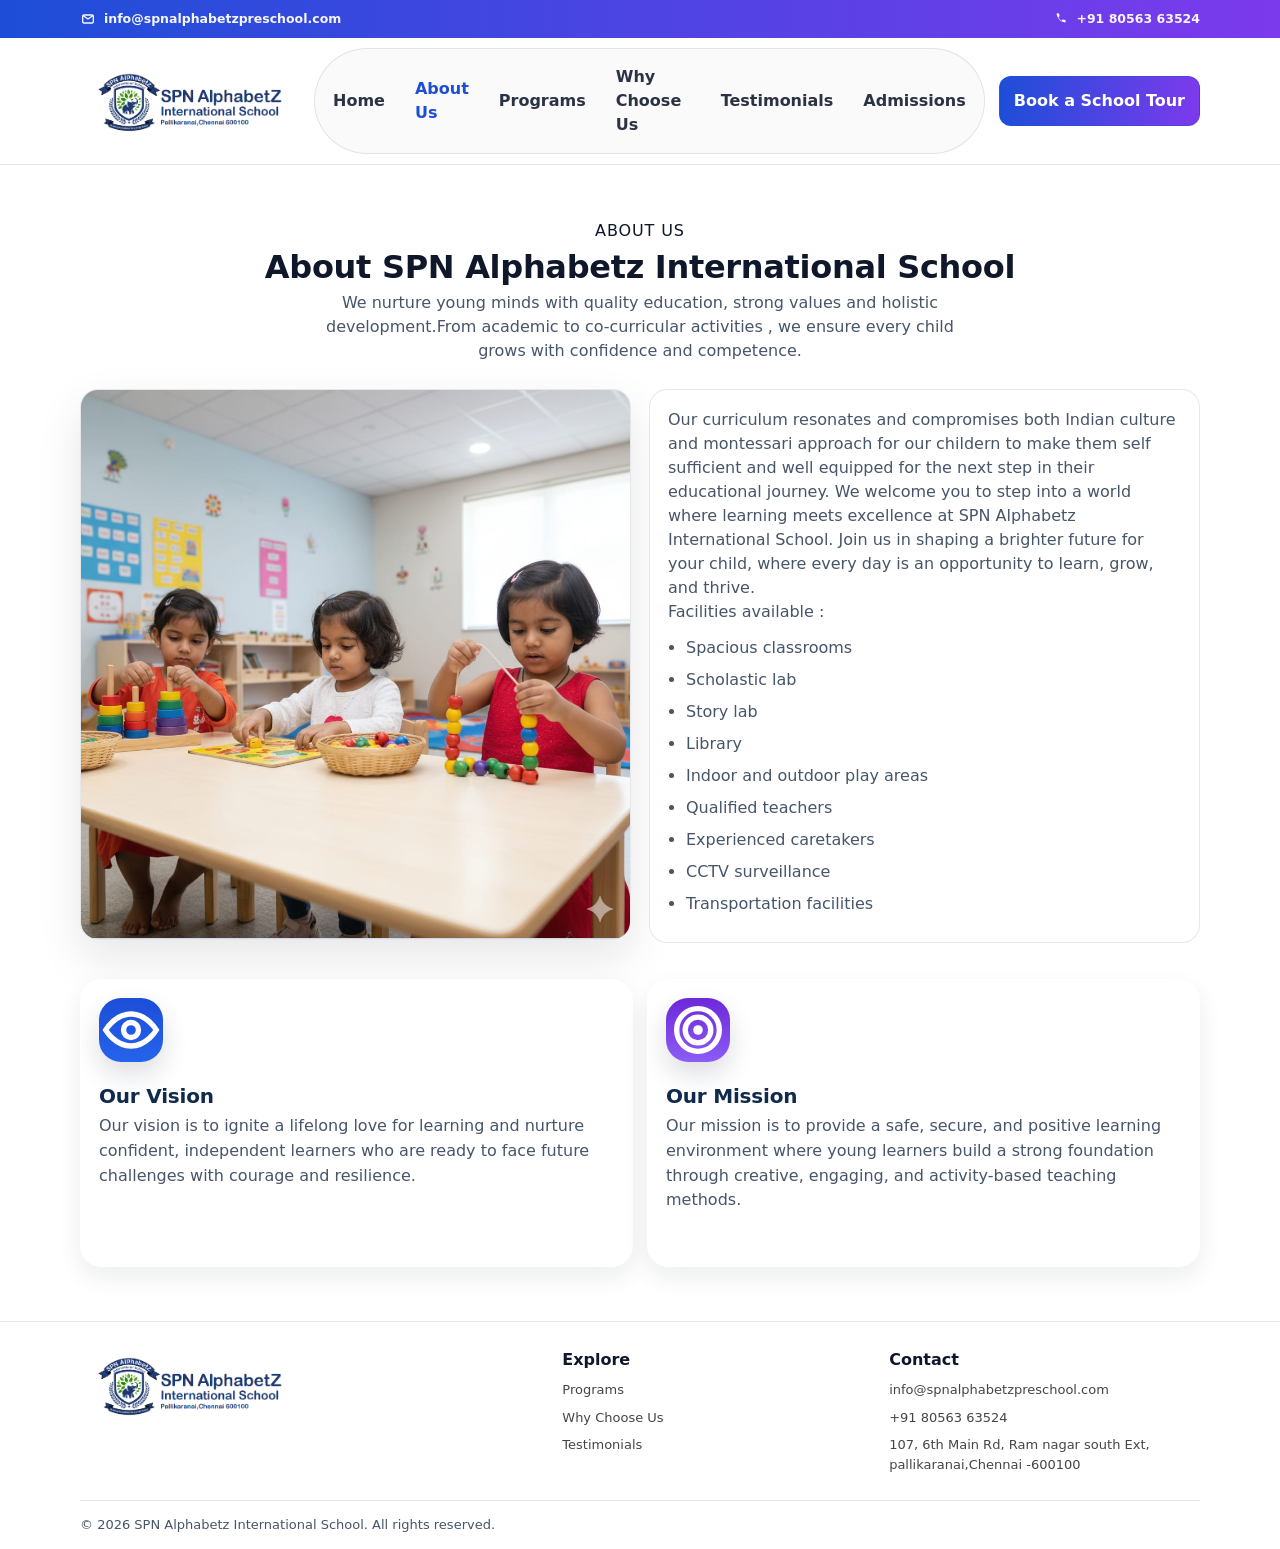
<file: about.html>
<!doctype html>
<html lang="en">
<head>
  <meta charset="utf-8" />
  <meta name="viewport" content="width=device-width, initial-scale=1" />
  <title>About Us | SPN Alphabetz International School, Chennai</title>
  <meta name="description" content="Learn about SPN Alphabetz International School’s vision, mission, facilities, and child-focused learning approach in Pallikaranai, Chennai." />
  <meta name="robots" content="index, follow" />
  <link rel="canonical" href="https://www.spnalphabetz.com/about.html" />

  <meta property="og:type" content="website" />
  <meta property="og:title" content="About Us | SPN Alphabetz International School, Chennai" />
  <meta property="og:description" content="Discover our vision, mission, and facilities designed for holistic child development." />
  <meta property="og:url" content="https://www.spnalphabetz.com/about.html" />
  <meta property="og:image" content="https://www.spnalphabetz.com/assets/img/logo.png" />
  <meta property="og:site_name" content="SPN Alphabetz International School" />

  <meta name="twitter:card" content="summary_large_image" />
  <meta name="twitter:title" content="About Us | SPN Alphabetz International School, Chennai" />
  <meta name="twitter:description" content="Vision, mission, and facilities of SPN Alphabetz International School in Pallikaranai, Chennai." />
  <meta name="twitter:image" content="https://www.spnalphabetz.com/assets/img/logo.png" />

  <script type="application/ld+json">
    {
      "@context": "https://schema.org",
      "@type": "WebPage",
      "name": "About Us - SPN Alphabetz International School",
      "url": "https://www.spnalphabetz.com/about.html",
      "description": "About SPN Alphabetz International School in Chennai."
    }
  </script>
  <link rel="stylesheet" href="assets/css/styles.css" />
</head>
<body>
  <div class="topbar">
    <div class="container">
      <div class="row">
        <div style="display:flex; gap:14px; flex-wrap:wrap">
          <span class="item">
            <img src="assets/img/icons/mail.svg" alt="" aria-hidden="true" />
            <a href="mailto:info@spnalphabetzpreschool.com">info@spnalphabetzpreschool.com</a>
          </span>
        </div>
         <span class="item">
            <img src="assets/img/icons/phone.svg" alt="" aria-hidden="true" />
            <a href="tel:+918056363524">+91 80563 63524</a>
          </span>
      </div>
    </div>
  </div>
  <a class="skip-link" href="#main">Skip to content</a>

  <header class="site-header">
    <div class="container">
      <div class="bar">
        <a class="brand" href="index.html" aria-label="SPN Alphabetz home">
          <img class="logo-img" src="assets/img/logo.png" alt="SPN Alphabetz" />
          <!-- <span>
            <div class="name">SPN Alphabetz</div>
            <div class="tag">International School</div>
          </span> -->
        </a>

        <nav class="nav" aria-label="Primary">
          <div class="nav-links" role="list">
            <a data-nav href="index.html">Home</a>
            <a data-nav href="about.html">About Us</a>
            <a data-nav href="programs.html">Programs</a>
            <a data-nav href="why-choose-us.html">Why Choose Us</a>
            <a data-nav href="testimonials.html">Testimonials</a>
            <a data-nav href="admissions.html">Admissions</a>
          </div>
        </nav>

        <div class="header-actions">
          <a class="btn gradient" href="admissions.html">Book a School Tour</a>
          <button class="icon-btn mobile-toggle" type="button" data-mobile-toggle aria-expanded="false" aria-controls="mobilePanel" aria-label="Open menu">
            <svg width="22" height="22" viewBox="0 0 24 24" fill="none" xmlns="http://www.w3.org/2000/svg" aria-hidden="true">
              <path d="M4 7h16M4 12h16M4 17h16" stroke="currentColor" stroke-width="2" stroke-linecap="round"/>
            </svg>
          </button>
        </div>
      </div>

      <div id="mobilePanel" class="mobile-panel" data-mobile-panel hidden>
        <div class="inner">
          <a data-nav href="index.html">Home</a>
          <a data-nav href="about.html">About Us</a>
          <a data-nav href="programs.html">Programs</a>
          <a data-nav href="why-choose-us.html">Why Choose Us</a>
          <a data-nav href="testimonials.html">Testimonials</a>
          <a data-nav href="admissions.html">Admissions</a>
        </div>
      </div>
    </div>
  </header>

  <main id="main">
    <section class="section">
      <div class="container">
        <div class="section-head page-intro">
          <div>
            <div class="eyebrow" style="letter-spacing:.9px">ABOUT US</div>
            <h1 class="section-title">About SPN Alphabetz International School</h1>
            <p class="section-desc">
              We nurture young minds with quality education, strong values and holistic development.From academic to co-curricular activities , we ensure every child grows with confidence and competence.
            </p>
          </div>
          <!-- <a class="btn" href="admissions.html">Admissions</a> -->
        </div>


        <div class="split">
          <article class="card" style="box-shadow: var(--shadow)">
            <div class="media-thumb" style="aspect-ratio: 16/16">
              <img src="assets/img/placeholders/about-classroom.png" alt="Classroom photo placeholder" />
            </div>
          </article>

          <article class="card" style="background: rgba(255,255,255,.88)">
            <div class="pad">
              <p class="section-desc">
                Our curriculum resonates and compromises both Indian culture and montessari approach for our childern to make them self sufficient and 
                well equipped for the next step in their educational journey.
                We welcome you to step into a world where learning meets excellence at SPN Alphabetz International School. Join us in shaping a brighter future for your child, where every day is an opportunity to learn, grow, and thrive.
              </p>
              <p class="section-desc">Facilities available :</p>
              <ul class="list" style="margin-top:12px">
                <li>Spacious classrooms</li>
                 <li>Scholastic lab</li>
                 <li>Story lab</li>
                <li>Library</li>
                <li>Indoor and outdoor play areas</li>
                <li>Qualified teachers</li>
                <li>Experienced caretakers</li>
                <li>CCTV surveillance</li>
                <li>Transportation facilities</li>
               
              </ul>
            </div>
          </article>
        </div>

        <div class="section" style="padding: 36px 0 0">
          <div class="grid cols-2">
            <article class="card program-card card-purple" style="background: rgba(255,255,255,.88); box-shadow: var(--shadow-sm)">
              <div class="pad">
                <div class="tile">
                  <div class="icon-square blue" aria-hidden="true"><img src="assets/img/icons/eye.svg" alt="" /></div>
                  <div>
                    <h3>Our Vision</h3>
                    <p>Our vision is to ignite a lifelong love for learning and nurture confident, independent learners who are ready to face future challenges with courage and resilience.</p>
                  </div>
                </div>
                <hr class="sep" style="margin: 16px 0; border-top: 3px solid transparent; background: linear-gradient(90deg, var(--brand-deep), var(--brand-2)); height: 3px" />
              </div>
            </article>

            <article class="card program-card card-purple" style="background: rgba(255,255,255,.88); box-shadow: var(--shadow-sm)">
              <div class="pad">
                <div class="tile">
                  <div class="icon-square purple" aria-hidden="true"><img src="assets/img/icons/target.svg" alt="" /></div>
                  <div>
                    <h3>Our Mission</h3>
                    <!-- <ul class="list" style="margin-top:10px">
                      <li>Provide a world-class education that prepares students for future challenges</li>
                      <li>Cultivate a culture of lifelong learning, curiosity, and innovation</li>
                      <li>Shape confident leaders who are compassionate, responsible, and socially aware</li>
                    </ul> -->
                    <p>Our mission is to provide a safe, secure, and positive learning environment where young learners build a strong foundation through creative, engaging, and activity-based teaching methods.</p>
                  </div>
                </div>
                <hr class="sep" style="margin: 16px 0; border-top: 3px solid transparent; background: linear-gradient(90deg, var(--brand-deep), var(--brand-2)); height: 3px" />
              </div>
            </article>
          </div>
        </div>
      </div>
    </section>
  </main>

  <footer class="site-footer">
    <div class="container">
      <div class="footer-grid">
        <div>
            <div class="brand" style="min-width:auto">
            <img class="logo-img" src="assets/img/logo.png" alt="SPN Alphabetz" />
           
          </div>
          
        </div>
        <div>
          <h4>Explore</h4>
          <div class="small" style="display:grid; gap:8px">
            <a href="programs.html">Programs</a>
            <a href="why-choose-us.html">Why Choose Us</a>
            <a href="testimonials.html">Testimonials</a>
          </div>
        </div>
      <div>
          <h4>Contact</h4>
          <div class="small" style="display:grid; gap:8px">
            <a href="mailto:info@spnalphabetzpreschool.com">info@spnalphabetzpreschool.com</a>
            <a href="tel:+918056363524">+91 80563 63524</a>
            <a href="https://maps.app.goo.gl/bwhmD78rdMMxhFnt5" target="_blank">107, 6th Main Rd, Ram nagar south Ext, pallikaranai,Chennai -600100</a>
          </div>
        </div>
      </div>
  <div class="copyright">© <span data-year></span> SPN Alphabetz International School. All rights reserved.</div>
    </div>
  </footer>

  <button class="scroll-top" type="button" data-scroll-top aria-label="Scroll to top">
    <svg width="22" height="22" viewBox="0 0 24 24" fill="none" xmlns="http://www.w3.org/2000/svg" aria-hidden="true">
      <path d="M12 5l-7 7m7-7l7 7" stroke="currentColor" stroke-width="2" stroke-linecap="round" stroke-linejoin="round"/>
      <path d="M12 5v14" stroke="currentColor" stroke-width="2" stroke-linecap="round"/>
    </svg>
  </button>

  <div class="toast" data-toast role="status" aria-live="polite" aria-atomic="true">
    <div class="t" data-toast-title>Done</div>
    <div class="d" data-toast-desc></div>
  </div>

  <script src="assets/js/main.js" defer></script>
</body>
</html>
</file>
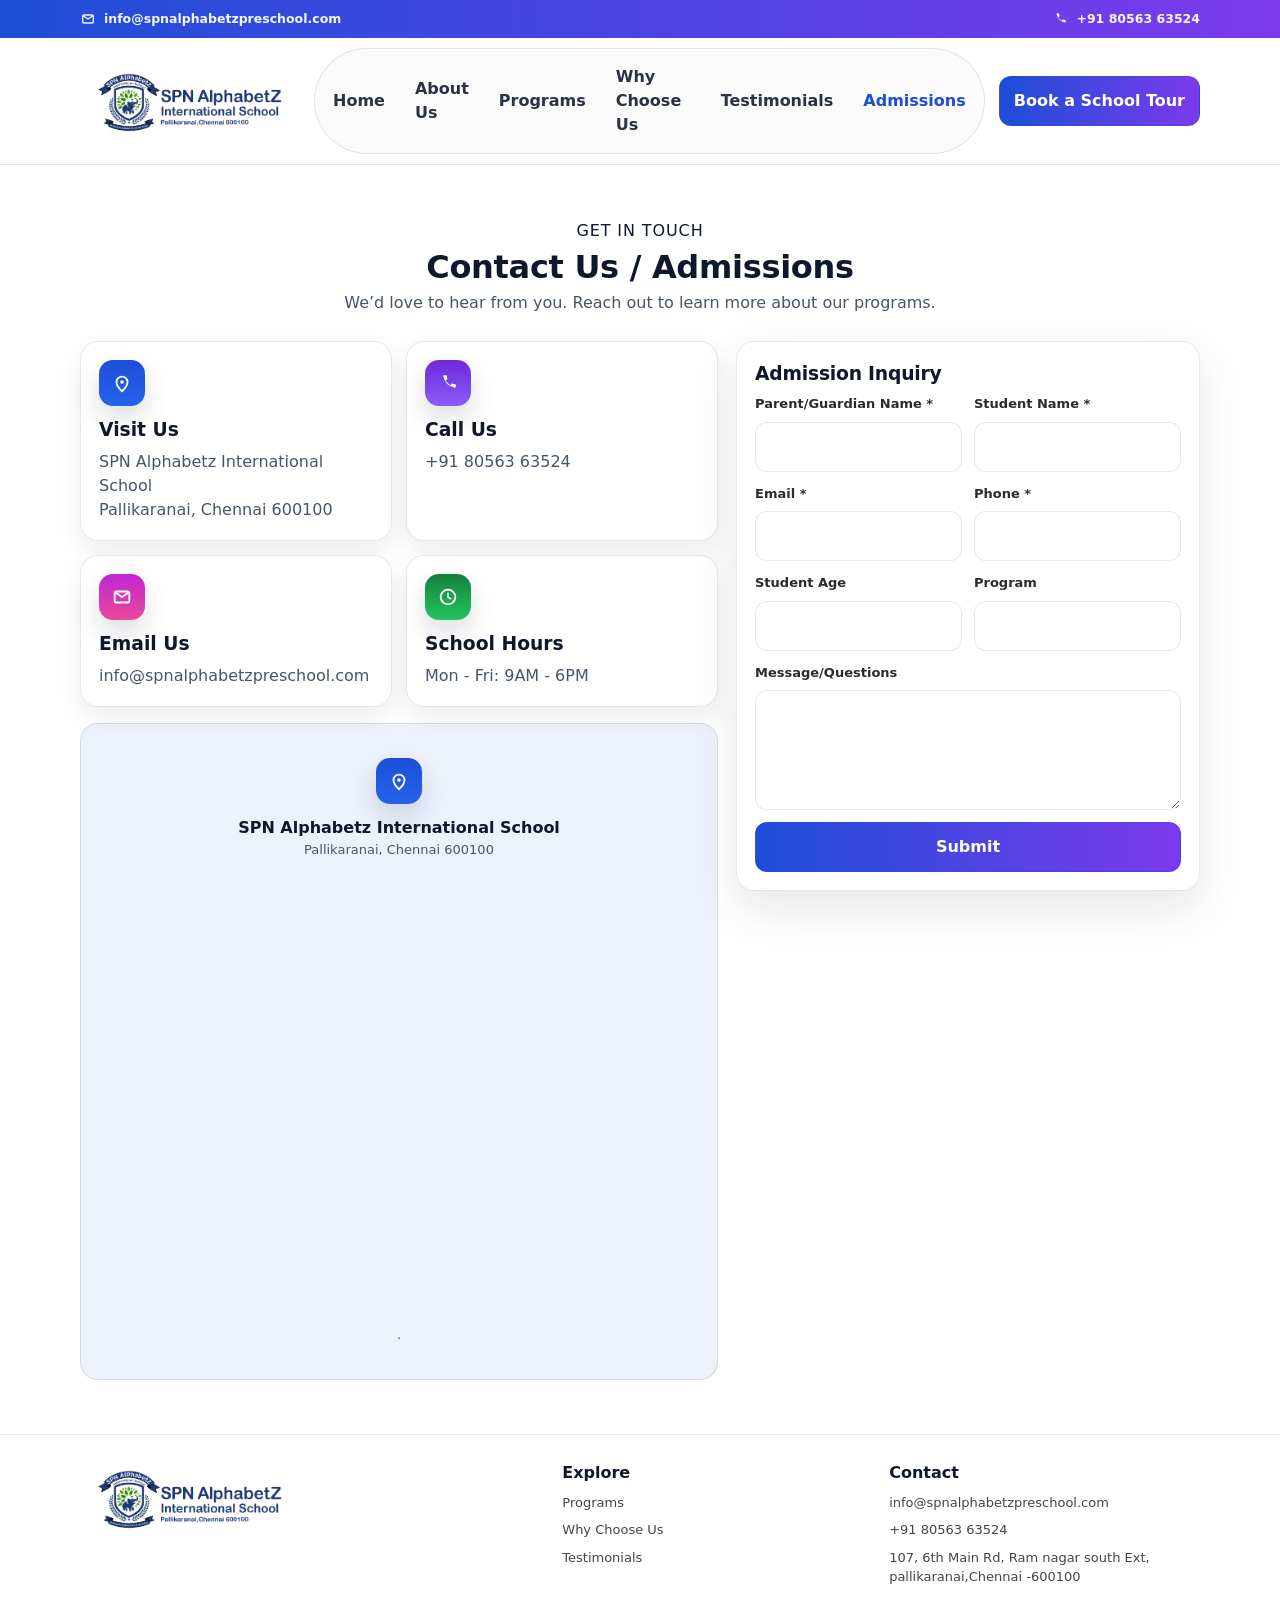
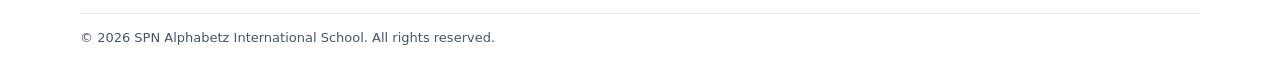
<file: admissions.html>
<!doctype html>
<html lang="en">
<head>
  <meta charset="utf-8" />
  <meta name="viewport" content="width=device-width, initial-scale=1" />
  <title>Admissions & Contact | SPN Alphabetz International School</title>
  <meta name="description" content="Contact SPN Alphabetz International School for admissions, school tour booking, and enrollment inquiries in Pallikaranai, Chennai." />
  <meta name="robots" content="index, follow" />
  <link rel="canonical" href="https://www.spnalphabetz.com/admissions.html" />

  <meta property="og:type" content="website" />
  <meta property="og:title" content="Admissions & Contact | SPN Alphabetz International School" />
  <meta property="og:description" content="Get in touch for admissions, school tour booking, and parent inquiries." />
  <meta property="og:url" content="https://www.spnalphabetz.com/admissions.html" />
  <meta property="og:image" content="https://www.spnalphabetz.com/assets/img/logo.png" />
  <meta property="og:site_name" content="SPN Alphabetz International School" />

  <meta name="twitter:card" content="summary_large_image" />
  <meta name="twitter:title" content="Admissions & Contact | SPN Alphabetz International School" />
  <meta name="twitter:description" content="Enquire now for admissions at SPN Alphabetz International School, Chennai." />
  <meta name="twitter:image" content="https://www.spnalphabetz.com/assets/img/logo.png" />

  <script type="application/ld+json">
    {
      "@context": "https://schema.org",
      "@type": "ContactPage",
      "name": "Admissions and Contact - SPN Alphabetz International School",
      "url": "https://www.spnalphabetz.com/admissions.html",
      "description": "Admissions and contact page for SPN Alphabetz International School."
    }
  </script>
  <link rel="stylesheet" href="assets/css/styles.css" />
</head>
<body>
   <div class="topbar">
    <div class="container">
      <div class="row">
        <div style="display:flex; gap:14px; flex-wrap:wrap">
         
          <span class="item">
            <img src="assets/img/icons/mail.svg" alt="" aria-hidden="true" />
            <a href="mailto:info@spnalphabetzpreschool.com">info@spnalphabetzpreschool.com</a>
          </span>
        </div>
        <span class="item">
            <img src="assets/img/icons/phone.svg" alt="" aria-hidden="true" />
            <a href="tel:+918056363524">+91 80563 63524</a>
          </span>
      </div>
    </div>
  </div>
  <a class="skip-link" href="#main">Skip to content</a>

  <header class="site-header">
    <div class="container">
      <div class="bar">
        <a class="brand" href="index.html" aria-label="SPN Alphabetz home">
          <img class="logo-img" src="assets/img/logo.png" alt="SPN Alphabetz" />
          <!-- <span>
            <div class="name">SPN Alphabetz</div>
            <div class="tag">International School</div>
          </span> -->
        </a>

        <nav class="nav" aria-label="Primary">
          <div class="nav-links" role="list">
            <a data-nav href="index.html">Home</a>
            <a data-nav href="about.html">About Us</a>
            <a data-nav href="programs.html">Programs</a>
            <a data-nav href="why-choose-us.html">Why Choose Us</a>
            <a data-nav href="testimonials.html">Testimonials</a>
            <a data-nav href="admissions.html">Admissions</a>
          </div>
        </nav>

        <div class="header-actions">
          <a class="btn gradient" href="admissions.html">Book a School Tour</a>
          <button class="icon-btn mobile-toggle" type="button" data-mobile-toggle aria-expanded="false" aria-controls="mobilePanel" aria-label="Open menu">
            <svg width="22" height="22" viewBox="0 0 24 24" fill="none" xmlns="http://www.w3.org/2000/svg" aria-hidden="true">
              <path d="M4 7h16M4 12h16M4 17h16" stroke="currentColor" stroke-width="2" stroke-linecap="round"/>
            </svg>
          </button>
        </div>
      </div>

      <div id="mobilePanel" class="mobile-panel" data-mobile-panel hidden>
        <div class="inner">
          <a data-nav href="index.html">Home</a>
          <a data-nav href="about.html">About Us</a>
          <a data-nav href="programs.html">Programs</a>
          <a data-nav href="why-choose-us.html">Why Choose Us</a>
          <a data-nav href="testimonials.html">Testimonials</a>
          <a data-nav href="admissions.html">Admissions</a>
        </div>
      </div>
    </div>
  </header>

  <main id="main">
    <section class="section">
      <div class="container">
        <div class="section-head page-intro">
          <div >
            <div class="eyebrow" style="letter-spacing:.9px; text-align:center">GET IN TOUCH</div>
            <h1 class="section-title" style="text-align:center">Contact Us / Admissions</h1>
            <p class="section-desc" style="text-align:center">We’d love to hear from you. Reach out to learn more about our programs.</p>
          </div>
         
        </div>

        <div class="contact-grid">
          <div>
            <div class="contact-tiles" aria-label="Contact options">
              <div class="contact-tile">
                <div class="icon-square blue" aria-hidden="true"><img src="assets/img/icons/pin.svg" alt="" /></div>
                <h3>Visit Us</h3>
                <p>SPN Alphabetz International School<br/>Pallikaranai, Chennai 600100</p>
              </div>
              <div class="contact-tile">
                <div class="icon-square purple" aria-hidden="true"><img src="assets/img/icons/phone.svg" alt="" /></div>
                <h3>Call Us</h3>
                <p>+91 80563 63524</p>
              </div>
              <div class="contact-tile">
                <div class="icon-square pink" aria-hidden="true"><img src="assets/img/icons/mail.svg" alt="" /></div>
                <h3>Email Us</h3>
                <p>info@spnalphabetzpreschool.com</p>
              </div>
              <div class="contact-tile">
                <div class="icon-square green" aria-hidden="true"><img src="assets/img/icons/clock.svg" alt="" /></div>
                <h3>School Hours</h3>
                <p>Mon - Fri: 9AM - 6PM</p>
              </div>
            </div>

            <div class="card" style="margin-top: 16px; background: rgba(29,78,216,.08)">
              <div class="pad" style="text-align:center; padding: 34px 18px">
                <div class="icon-square blue" style="margin-inline:auto" aria-hidden="true"><img src="assets/img/icons/pin.svg" alt="" /></div>
                <div style="margin-top:12px; font-weight:900">SPN Alphabetz International School</div>
                <div class="small">Pallikaranai, Chennai 600100</div>
                <!-- <div class="media-thumb" style="margin-top:10px; border-radius:12px; overflow:hidden; border:1px solid rgba(15,23,42,.1)">
                  <img src="assets/img/placeholders/map-location.svg" alt="Map location placeholder" />
                
                </div> -->
                <p class="small" style="margin-top:10px"><iframe src="https://www.google.com/maps/embed?pb=!1m17!1m12!1m3!1d740.4466469380794!2d80.20617656947663!3d12.953010306189851!2m3!1f0!2f0!3f0!3m2!1i1024!2i768!4f13.1!3m2!1m1!2zMTLCsDU3JzExLjMiTiA4MMKwMTInMjQuNCJF!5e1!3m2!1sen!2sin!4v1771958470033!5m2!1sen!2sin" width="600" height="450" style="border:0;" allowfullscreen="" loading="lazy" referrerpolicy="no-referrer-when-downgrade"></iframe>.</p>
              </div>
            </div>
          </div>

          <div class="card" style="background: rgba(255,255,255,.90); box-shadow: var(--shadow)">
            <div class="pad">
              <h3 style="margin-top:0">Admission Inquiry</h3>
              <!-- <p class="small" style="margin-top:6px">Front-end only. Connect to your backend API when ready.</p> -->

   <form id="admissionForm" class="form" data-admissions-form>

<div class="form-grid">

<div class="field">
<label class="label" for="parent">Parent/Guardian Name *</label>
<input class="input" id="parent" name="name" required />
</div>

<div class="field">
<label class="label" for="student">Student Name *</label>
<input class="input" id="student" name="student" required />
</div>

<div class="field">
<label class="label" for="email">Email *</label>
<input class="input" id="email" name="email" type="email" required />
</div>

<div class="field">
<label class="label" for="phone">Phone *</label>
<input class="input" id="phone" name="phone" required />
</div>

<div class="field">
<label class="label" for="grade">Student Age</label>
<input class="input" id="grade" name="grade" />
</div>

<div class="field">
<label class="label" for="program">Program</label>
<input class="input" id="program" name="program" />
</div>

<div class="field span-2">
<label class="label" for="note">Message/Questions</label>
<textarea class="textarea" id="note" name="note"></textarea>
</div>

</div>

<button class="btn gradient full" type="submit">
Submit
</button>

</form>

<iframe name="hidden_iframe" style="display:none;"></iframe>
            </div>
          </div>
        </div>

      </div>
    </section>
  </main>

  <footer class="site-footer">
    <div class="container">
      <div class="footer-grid">
        <div>
          <div class="brand" style="min-width:auto">
            <img class="logo-img" src="assets/img/logo.png" alt="SPN Alphabetz" />
            <!-- <span>
              <div class="name">SPN Alphabetz</div>
              <div class="tag">Where young minds meet the AI future.</div>
            </span> -->
          </div>
         
        </div>
        <div>
          <h4>Explore</h4>
          <div class="small" style="display:grid; gap:8px">
            <a href="programs.html">Programs</a>
            <a href="why-choose-us.html">Why Choose Us</a>
            <a href="testimonials.html">Testimonials</a>
          </div>
        </div>
        <div>
          <h4>Contact</h4>
          <div class="small" style="display:grid; gap:8px">
            <a href="mailto:info@spnalphabetzpreschool.com">info@spnalphabetzpreschool.com</a>
            <a href="tel:+918056363524">+91 80563 63524</a>
            <a href="https://maps.app.goo.gl/bwhmD78rdMMxhFnt5" target="_blank">107, 6th Main Rd, Ram nagar south Ext, pallikaranai,Chennai -600100</a>
          </div>
        </div>
      </div>
  <div class="copyright">© <span data-year></span> SPN Alphabetz International School. All rights reserved.</div>
    </div>
  </footer>

  <button class="scroll-top" type="button" data-scroll-top aria-label="Scroll to top">
    <svg width="22" height="22" viewBox="0 0 24 24" fill="none" xmlns="http://www.w3.org/2000/svg" aria-hidden="true">
      <path d="M12 5l-7 7m7-7l7 7" stroke="currentColor" stroke-width="2" stroke-linecap="round" stroke-linejoin="round"/>
      <path d="M12 5v14" stroke="currentColor" stroke-width="2" stroke-linecap="round"/>
    </svg>
  </button>

  <div class="toast" data-toast role="status" aria-live="polite" aria-atomic="true">
    <div class="t" data-toast-title>Done</div>
    <div class="d" data-toast-desc></div>
  </div>

  <script src="assets/js/main.js" defer></script>
  <script>
document.getElementById("admissionForm").addEventListener("submit", function(e) {

e.preventDefault();

const formData = new FormData();

formData.append("entry.757683861", document.getElementById("parent").value);
formData.append("entry.665997656", document.getElementById("student").value);
formData.append("entry.533755646", document.getElementById("email").value);
formData.append("entry.1771265543", document.getElementById("phone").value);
formData.append("entry.1127887880", document.getElementById("grade").value);
formData.append("entry.1682631707", document.getElementById("program").value);
formData.append("entry.1707808297", document.getElementById("note").value);

fetch("https://docs.google.com/forms/d/e/1FAIpQLSfkAOu1i9CVplDtvCCoIF1uR47Yv8IDHgJOMNfjN4-n7kwBTg/formResponse", {
method: "POST",
mode: "no-cors",
body: formData
});

alert("Thank you! Your enquiry has been submitted.");

document.getElementById("admissionForm").reset();

});
</script>
</body>
</html>
</file>
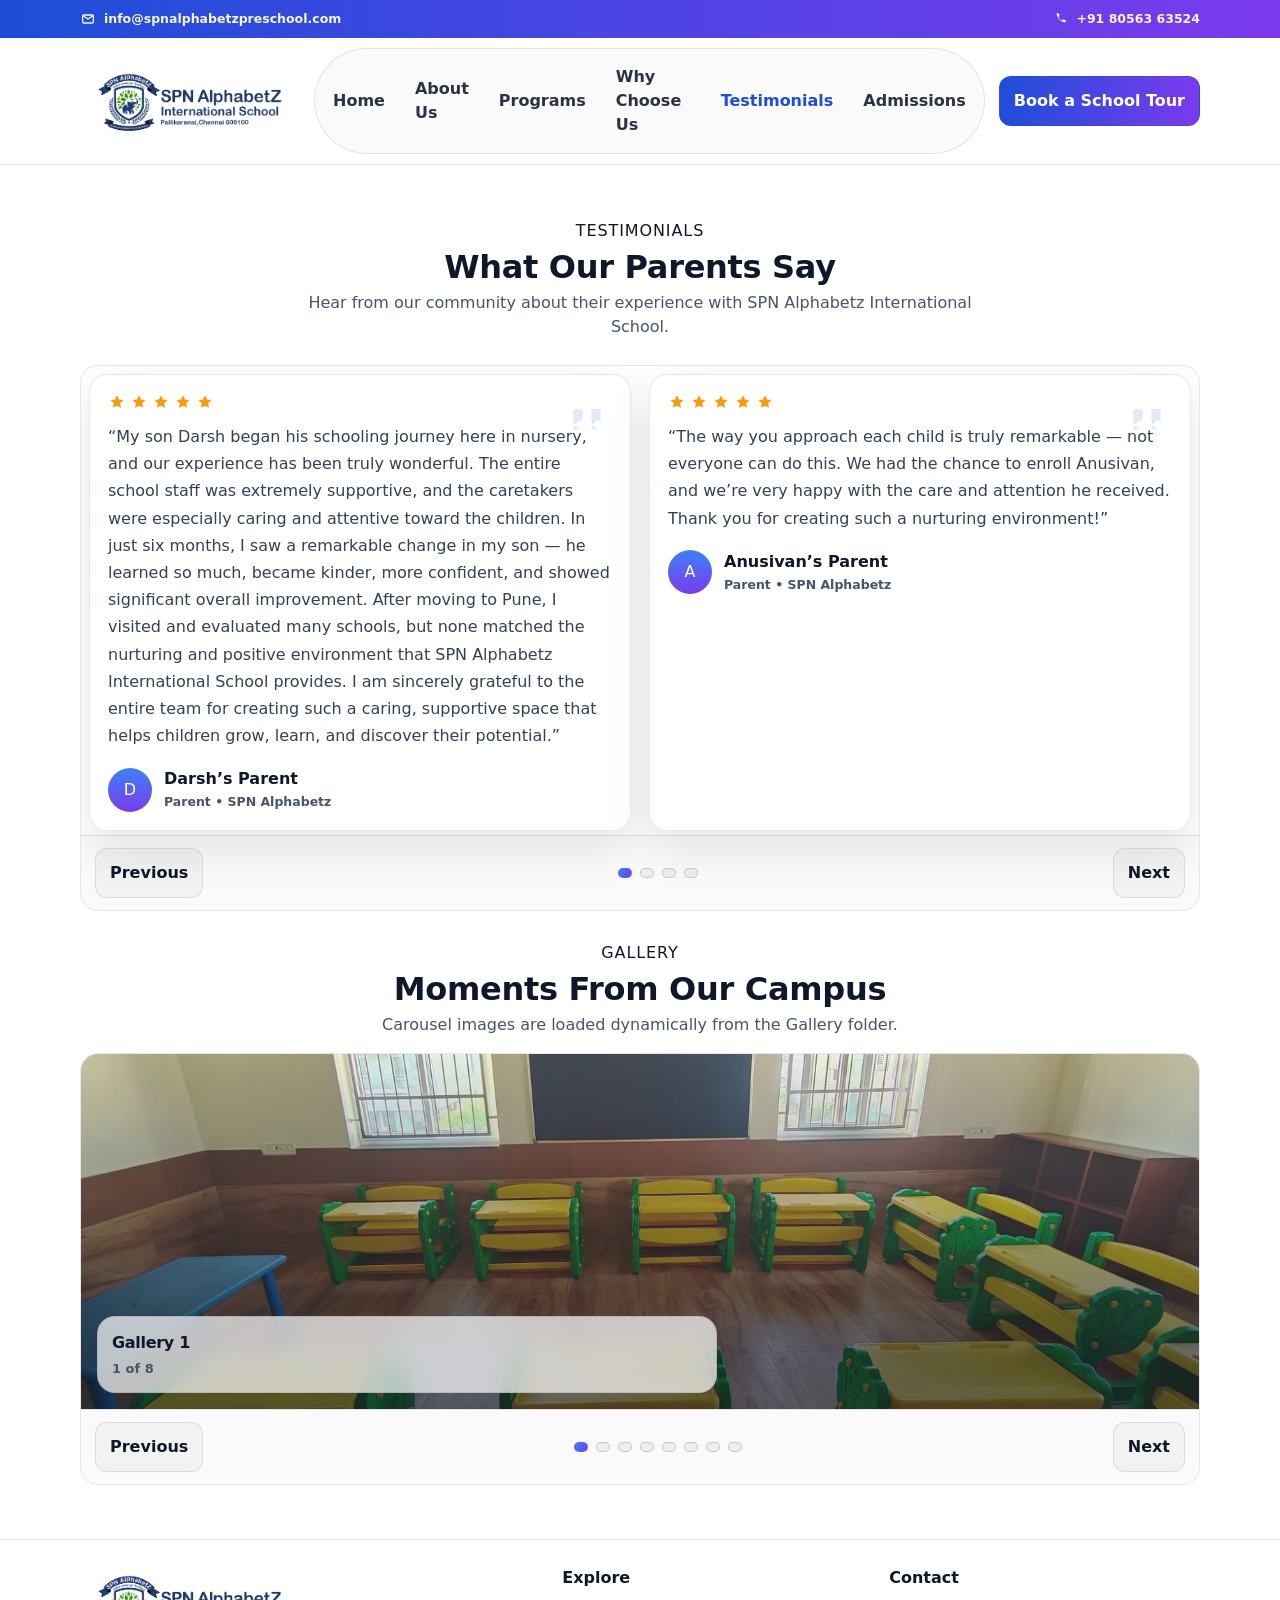
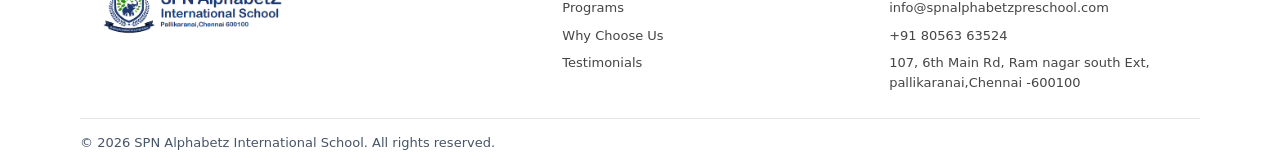
<file: testimonials.html>
<!doctype html>
<html lang="en">
<head>
  <meta charset="utf-8" />
  <meta name="viewport" content="width=device-width, initial-scale=1" />
  <title>Parent Testimonials | SPN Alphabetz International School</title>
  <meta name="description" content="Read parent testimonials and feedback about SPN Alphabetz International School in Pallikaranai, Chennai." />
  <meta name="robots" content="index, follow" />
  <link rel="canonical" href="https://www.spnalphabetz.com/testimonials.html" />

  <meta property="og:type" content="website" />
  <meta property="og:title" content="Parent Testimonials | SPN Alphabetz International School" />
  <meta property="og:description" content="See what parents say about their child’s learning journey at SPN Alphabetz." />
  <meta property="og:url" content="https://www.spnalphabetz.com/testimonials.html" />
  <meta property="og:image" content="https://www.spnalphabetz.com/assets/img/logo.png" />
  <meta property="og:site_name" content="SPN Alphabetz International School" />

  <meta name="twitter:card" content="summary_large_image" />
  <meta name="twitter:title" content="Parent Testimonials | SPN Alphabetz International School" />
  <meta name="twitter:description" content="Parent stories and testimonials from SPN Alphabetz International School." />
  <meta name="twitter:image" content="https://www.spnalphabetz.com/assets/img/logo.png" />

  <script type="application/ld+json">
    {
      "@context": "https://schema.org",
      "@type": "WebPage",
      "name": "Testimonials - SPN Alphabetz International School",
      "url": "https://www.spnalphabetz.com/testimonials.html",
      "description": "Parent testimonials for SPN Alphabetz International School."
    }
  </script>
  <link rel="stylesheet" href="assets/css/styles.css" />
</head>
<body>
   <div class="topbar">
    <div class="container">
      <div class="row">
        <div style="display:flex; gap:14px; flex-wrap:wrap">
         
          <span class="item">
            <img src="assets/img/icons/mail.svg" alt="" aria-hidden="true" />
            <a href="mailto:info@spnalphabetzpreschool.com">info@spnalphabetzpreschool.com</a>
          </span>
        </div>
        <span class="item">
            <img src="assets/img/icons/phone.svg" alt="" aria-hidden="true" />
            <a href="tel:+918056363524">+91 80563 63524</a>
          </span>
      </div>
    </div>
  </div>
  <a class="skip-link" href="#main">Skip to content</a>

  <header class="site-header">
    <div class="container">
      <div class="bar">
        <a class="brand" href="index.html" aria-label="SPN Alphabetz home">
          <img class="logo-img" src="assets/img/logo.png" alt="SPN Alphabetz" />
          <!-- <span>
            <div class="name">SPN Alphabetz</div>
            <div class="tag">International School</div>
          </span> -->
        </a>

        <nav class="nav" aria-label="Primary">
          <div class="nav-links" role="list">
            <a data-nav href="index.html">Home</a>
            <a data-nav href="about.html">About Us</a>
            <a data-nav href="programs.html">Programs</a>
            <a data-nav href="why-choose-us.html">Why Choose Us</a>
            <a data-nav href="testimonials.html">Testimonials</a>
            <a data-nav href="admissions.html">Admissions</a>
          </div>
        </nav>

        <div class="header-actions">
          <a class="btn gradient" href="admissions.html">Book a School Tour</a>
          <button class="icon-btn mobile-toggle" type="button" data-mobile-toggle aria-expanded="false" aria-controls="mobilePanel" aria-label="Open menu">
            <svg width="22" height="22" viewBox="0 0 24 24" fill="none" xmlns="http://www.w3.org/2000/svg" aria-hidden="true">
              <path d="M4 7h16M4 12h16M4 17h16" stroke="currentColor" stroke-width="2" stroke-linecap="round"/>
            </svg>
          </button>
        </div>
      </div>

      <div id="mobilePanel" class="mobile-panel" data-mobile-panel hidden>
        <div class="inner">
          <a data-nav href="index.html">Home</a>
          <a data-nav href="about.html">About Us</a>
          <a data-nav href="programs.html">Programs</a>
          <a data-nav href="why-choose-us.html">Why Choose Us</a>
          <a data-nav href="testimonials.html">Testimonials</a>
          <a data-nav href="admissions.html">Admissions</a>
        </div>
      </div>
    </div>
  </header>

  <main id="main">
    <section class="section">
      <div class="container">
        <div class="section-head page-intro">
          <div>
            <div class="eyebrow" style="letter-spacing:.9px">TESTIMONIALS</div>
            <h1 class="section-title">What Our Parents Say</h1>
            <p class="section-desc">Hear from our community about their experience with SPN Alphabetz International School.</p>
          </div>
          <a class="btn gradient" href="admissions.html">Admissions</a>
        </div>

        <div class="slider testimonial-slider" data-testimonials-slider data-auto-height>
          <div class="slides" aria-label="Testimonials">
            <article class="slide is-active" data-slide>
              <div class="t-card">
                <div class="t-stars" aria-label="5 star rating">
                  <img src="assets/img/icons/star.svg" alt="" aria-hidden="true" />
                  <img src="assets/img/icons/star.svg" alt="" aria-hidden="true" />
                  <img src="assets/img/icons/star.svg" alt="" aria-hidden="true" />
                  <img src="assets/img/icons/star.svg" alt="" aria-hidden="true" />
                  <img src="assets/img/icons/star.svg" alt="" aria-hidden="true" />
                </div>

                <div class="t-mark" aria-hidden="true">
                  <img src="assets/img/icons/quote.svg" alt="" />
                </div>

                <p class="t-quote">
                  “My son Darsh began his schooling journey here in nursery, and our experience has been truly wonderful. The entire school staff was extremely supportive, and the caretakers were especially caring and attentive toward the children. In just six months, I saw a remarkable change in my son — he learned so much, became kinder, more confident, and showed significant overall improvement. After moving to Pune, I visited and evaluated many schools, but none matched the nurturing and positive environment that SPN Alphabetz International School provides. I am sincerely grateful to the entire team for creating such a caring, supportive space that helps children grow, learn, and discover their potential.”
                </p>

                <div class="t-footer">
                  <div class="avatar" aria-hidden="true">D</div>
                  <div>
                    <div class="t-name">Darsh’s Parent</div>
                    <div class="t-sub">Parent • SPN Alphabetz</div>
                  </div>
                </div>
              </div>
            </article>

            <article class="slide" data-slide>
              <div class="t-card">
                <div class="t-stars" aria-label="5 star rating">
                  <img src="assets/img/icons/star.svg" alt="" aria-hidden="true" />
                  <img src="assets/img/icons/star.svg" alt="" aria-hidden="true" />
                  <img src="assets/img/icons/star.svg" alt="" aria-hidden="true" />
                  <img src="assets/img/icons/star.svg" alt="" aria-hidden="true" />
                  <img src="assets/img/icons/star.svg" alt="" aria-hidden="true" />
                </div>

                <div class="t-mark" aria-hidden="true">
                  <img src="assets/img/icons/quote.svg" alt="" />
                </div>

                <p class="t-quote">
                  “The way you approach each child is truly remarkable — not everyone can do this.
                  We had the chance to enroll Anusivan, and we’re very happy with the care and attention he received.
                  Thank you for creating such a nurturing environment!”
                </p>

                <div class="t-footer">
                  <div class="avatar" aria-hidden="true">A</div>
                  <div>
                    <div class="t-name">Anusivan’s Parent</div>
                    <div class="t-sub">Parent • SPN Alphabetz</div>
                  </div>
                </div>
              </div>
            </article>
            <article class="slide is-active" data-slide>
              <div class="t-card">
                <div class="t-stars" aria-label="5 star rating">
                  <img src="assets/img/icons/star.svg" alt="" aria-hidden="true" />
                  <img src="assets/img/icons/star.svg" alt="" aria-hidden="true" />
                  <img src="assets/img/icons/star.svg" alt="" aria-hidden="true" />
                  <img src="assets/img/icons/star.svg" alt="" aria-hidden="true" />
                  <img src="assets/img/icons/star.svg" alt="" aria-hidden="true" />
                </div>

                <div class="t-mark" aria-hidden="true">
                  <img src="assets/img/icons/quote.svg" alt="" />
                </div>

                <p class="t-quote">
                  “My daughter has been at this preschool for 2.5 years, and it’s been a wonderful experience. Instead of rote memorization, they focus on age-appropriate, creative activities and individual attention.
The teachers—including Varsha, Kavitha in her earlier school days and currently Swathi, and Tamilmalar mams—are incredibly kind and provide regular feedback. We also love the engaging events that teach family values and respect.
The fee is very reasonable, and Pavithra mam runs the school with true passion and dedication, not just as a business.
I highly recommend this school to any parent looking for a caring, activity-based environment.”
                </p>

                <div class="t-footer">
                  <div class="avatar" aria-hidden="true">D</div>
                  <div>
                    <div class="t-name">Deekshitha’s Parent</div>
                    <div class="t-sub">Parent • SPN Alphabetz</div>
                  </div>
                </div>
              </div>
            </article>
             <article class="slide is-active" data-slide>
              <div class="t-card">
                <div class="t-stars" aria-label="5 star rating">
                  <img src="assets/img/icons/star.svg" alt="" aria-hidden="true" />
                  <img src="assets/img/icons/star.svg" alt="" aria-hidden="true" />
                  <img src="assets/img/icons/star.svg" alt="" aria-hidden="true" />
                  <img src="assets/img/icons/star.svg" alt="" aria-hidden="true" />
                  <img src="assets/img/icons/star.svg" alt="" aria-hidden="true" />
                </div>

                <div class="t-mark" aria-hidden="true">
                  <img src="assets/img/icons/quote.svg" alt="" />
                </div>

                <p class="t-quote">
                  “I truly appreciate the care, involvement, and dedication shown by the school towards every child. Teachers give special attention to each kid and understand their activities and learning needs before guiding them. A special mention to Malar Mam for her wonderful support and guidance, which has helped bring a very positive change in my daughter.
I would also like to appreciate the daycare support. My daughter has been in the daycare for the past three years, and it gives me great peace of mind knowing she is in a safe and caring place while I am at work. The staff are also very friendly and kind to both parents and students. Whenever we have questions, they patiently respond and provide clear guidance.
I would also like to extend my sincere thanks to Pavithra Mam. From the very first day we met her, we felt very confident and satisfied with the way she spoke about the school and the care given to children. That trust is the reason we chose this school for my daughter’s kindergarten. I am happy to say that the care, support, and environment promised at that time have truly been fulfilled over these past three years..”
                </p>

                <div class="t-footer">
                  <div class="avatar" aria-hidden="true">D</div>
                  <div>
                    <div class="t-name">Likshitha’s Parent</div>
                    <div class="t-sub">Parent • SPN Alphabetz</div>
                  </div>
                </div>
              </div>
            </article>
            <article class="slide is-active" data-slide>
              <div class="t-card">
                <div class="t-stars" aria-label="5 star rating">
                  <img src="assets/img/icons/star.svg" alt="" aria-hidden="true" />
                  <img src="assets/img/icons/star.svg" alt="" aria-hidden="true" />
                  <img src="assets/img/icons/star.svg" alt="" aria-hidden="true" />
                  <img src="assets/img/icons/star.svg" alt="" aria-hidden="true" />
                  <img src="assets/img/icons/star.svg" alt="" aria-hidden="true" />
                </div>

                <div class="t-mark" aria-hidden="true">
                  <img src="assets/img/icons/quote.svg" alt="" />
                </div>

                <p class="t-quote">
                  “I have put my kid in alphabetz since 1.5 years of my childs age..now he is 4 I'm so happy with the school and teachers..great place for day care and schooling for individual attention.”
                </p>

                <div class="t-footer">
                  <div class="avatar" aria-hidden="true">D</div>
                  <div>
                    <div class="t-name">Aadhvik’s Parent</div>
                    <div class="t-sub">Parent • SPN Alphabetz</div>
                  </div>
                </div>
              </div>
            </article>
            <article class="slide is-active" data-slide>
              <div class="t-card">
                <div class="t-stars" aria-label="5 star rating">
                  <img src="assets/img/icons/star.svg" alt="" aria-hidden="true" />
                  <img src="assets/img/icons/star.svg" alt="" aria-hidden="true" />
                  <img src="assets/img/icons/star.svg" alt="" aria-hidden="true" />
                  <img src="assets/img/icons/star.svg" alt="" aria-hidden="true" />
                  <img src="assets/img/icons/star.svg" alt="" aria-hidden="true" />
                </div>

                <div class="t-mark" aria-hidden="true">
                  <img src="assets/img/icons/quote.svg" alt="" />
                </div>

                <p class="t-quote">
                  “As a mother, I am very happy with the Pre-KG program in this school. The teachers are very caring and patient with the children especially Mrs Pavithara. My child has started learning many new things and good habits. The school provides a safe, loving, and positive environment for the kids, and I truly appreciate the efforts of the teachers. Special thanks to the care takers who constantly motivate him to eat and do things on his own.
He never says the school name when it's asked by any one, instead he says : I go to Pavi mam's school. 😊 Happy for  SPN alphabet.”
                </p>

                <div class="t-footer">
                  <div class="avatar" aria-hidden="true">D</div>
                  <div>
                    <div class="t-name">Magizhan’s Parent</div>
                    <div class="t-sub">Parent • SPN Alphabetz</div>
                  </div>
                </div>
              </div>
            </article>
             <article class="slide is-active" data-slide>
              <div class="t-card">
                <div class="t-stars" aria-label="5 star rating">
                  <img src="assets/img/icons/star.svg" alt="" aria-hidden="true" />
                  <img src="assets/img/icons/star.svg" alt="" aria-hidden="true" />
                  <img src="assets/img/icons/star.svg" alt="" aria-hidden="true" />
                  <img src="assets/img/icons/star.svg" alt="" aria-hidden="true" />
                  <img src="assets/img/icons/star.svg" alt="" aria-hidden="true" />
                </div>

                <div class="t-mark" aria-hidden="true">
                  <img src="assets/img/icons/quote.svg" alt="" />
                </div>

                <p class="t-quote">
                  “My son has been studying in Alphabetz for the past 2 years, the teacher are very supportive. They take parents feedback well and support the child in their difficulties. Malar mam is like a friend to my son more than a teacher. My son loves going to school. The teachers give good feedback about the child's development so that the parents are aware. Thank you team for this wonderful experience.”
                </p>

                <div class="t-footer">
                  <div class="avatar" aria-hidden="true">D</div>
                  <div>
                    <div class="t-name">Lithuran's Parent</div>
                    <div class="t-sub">Parent • SPN Alphabetz</div>
                  </div>
                </div>
              </div>
            </article>
          </div>

          <div class="slider-controls">
            <button class="btn" type="button" data-prev aria-label="Previous testimonial">Previous</button>
            <div class="dots"></div>
            <button class="btn" type="button" data-next aria-label="Next testimonial">Next</button>
          </div>
        </div>

        <section class="section" style="padding: 30px 0 0">
          <div class="section-head page-intro" style="margin-bottom:16px">
            <div>
              <div class="eyebrow" style="letter-spacing:.9px">GALLERY</div>
              <h2 class="section-title">Moments From Our Campus</h2>
              <p class="section-desc">Carousel images are loaded dynamically from the Gallery folder.</p>
            </div>
          </div>

          <div class="gallery-wrap card">
            <div class="slider gallery-slider" data-gallery-carousel data-autoplay="3000">
              <div class="slides" data-gallery-slides>
                <article class="slide is-active" data-slide>
                  <div class="media">
                    <img src="assets/img/placeholders/campus-overview.png" alt="Gallery placeholder" loading="lazy" />
                  </div>
                  <div class="overlay"></div>
                  <div class="caption">
                    <div class="title">Gallery</div>
                    <div class="text">Add images to assets/img/Gallery to auto-populate this carousel.</div>
                  </div>
                </article>
              </div>

              <div class="slider-controls">
                <button class="btn" type="button" data-prev aria-label="Previous gallery image">Previous</button>
                <div class="dots" data-gallery-dots></div>
                <button class="btn" type="button" data-next aria-label="Next gallery image">Next</button>
              </div>
            </div>
          </div>
        </section>

        <!-- <div class="section" style="padding: 42px 0 0; text-align:center">
          <div class="hero-pill" style="justify-content:center; margin-inline:auto; width: fit-content">
            Our Motto
          </div>
          <h2 class="section-title" style="margin-top:14px">
            “Where Young Minds Meet the <span class="gradient-text">AI Future</span>”
          </h2>
          <p class="section-desc" style="margin-top:10px; margin-inline:auto">Innovate, Learn, Lead — for Life</p>
          <p class="small" style="margin-top:10px">AI-Driven Learning. Lifelong Passion.</p>
        </div> -->

      </div>
    </section>
  </main>

  <footer class="site-footer">
    <div class="container">
      <div class="footer-grid">
        <div>
          <div class="brand" style="min-width:auto">
            <img class="logo-img" src="assets/img/logo.png" alt="SPN Alphabetz" />
           
          </div>
          
        </div>
        <div>
          <h4>Explore</h4>
          <div class="small" style="display:grid; gap:8px">
            <a href="programs.html">Programs</a>
            <a href="why-choose-us.html">Why Choose Us</a>
            <a href="testimonials.html">Testimonials</a>
          </div>
        </div>
        <div>
          <h4>Contact</h4>
           <div class="small" style="display:grid; gap:8px">
            <a href="mailto:info@spnalphabetzpreschool.com">info@spnalphabetzpreschool.com</a>
            <a href="tel:+918056363524">+91 80563 63524</a>
            <a href="https://maps.app.goo.gl/bwhmD78rdMMxhFnt5" target="_blank">107, 6th Main Rd, Ram nagar south Ext, pallikaranai,Chennai -600100</a>
          </div>
        </div>
      </div>
  <div class="copyright">© <span data-year></span> SPN Alphabetz International School. All rights reserved.</div>
    </div>
  </footer>

  <button class="scroll-top" type="button" data-scroll-top aria-label="Scroll to top">
    <svg width="22" height="22" viewBox="0 0 24 24" fill="none" xmlns="http://www.w3.org/2000/svg" aria-hidden="true">
      <path d="M12 5l-7 7m7-7l7 7" stroke="currentColor" stroke-width="2" stroke-linecap="round" stroke-linejoin="round"/>
      <path d="M12 5v14" stroke="currentColor" stroke-width="2" stroke-linecap="round"/>
    </svg>
  </button>

  <div class="toast" data-toast role="status" aria-live="polite" aria-atomic="true">
    <div class="t" data-toast-title>Done</div>
    <div class="d" data-toast-desc></div>
  </div>

  <script src="assets/img/Gallery/gallery-manifest.js" defer></script>
  <script src="assets/js/main.js" defer></script>
</body>
</html>
</file>
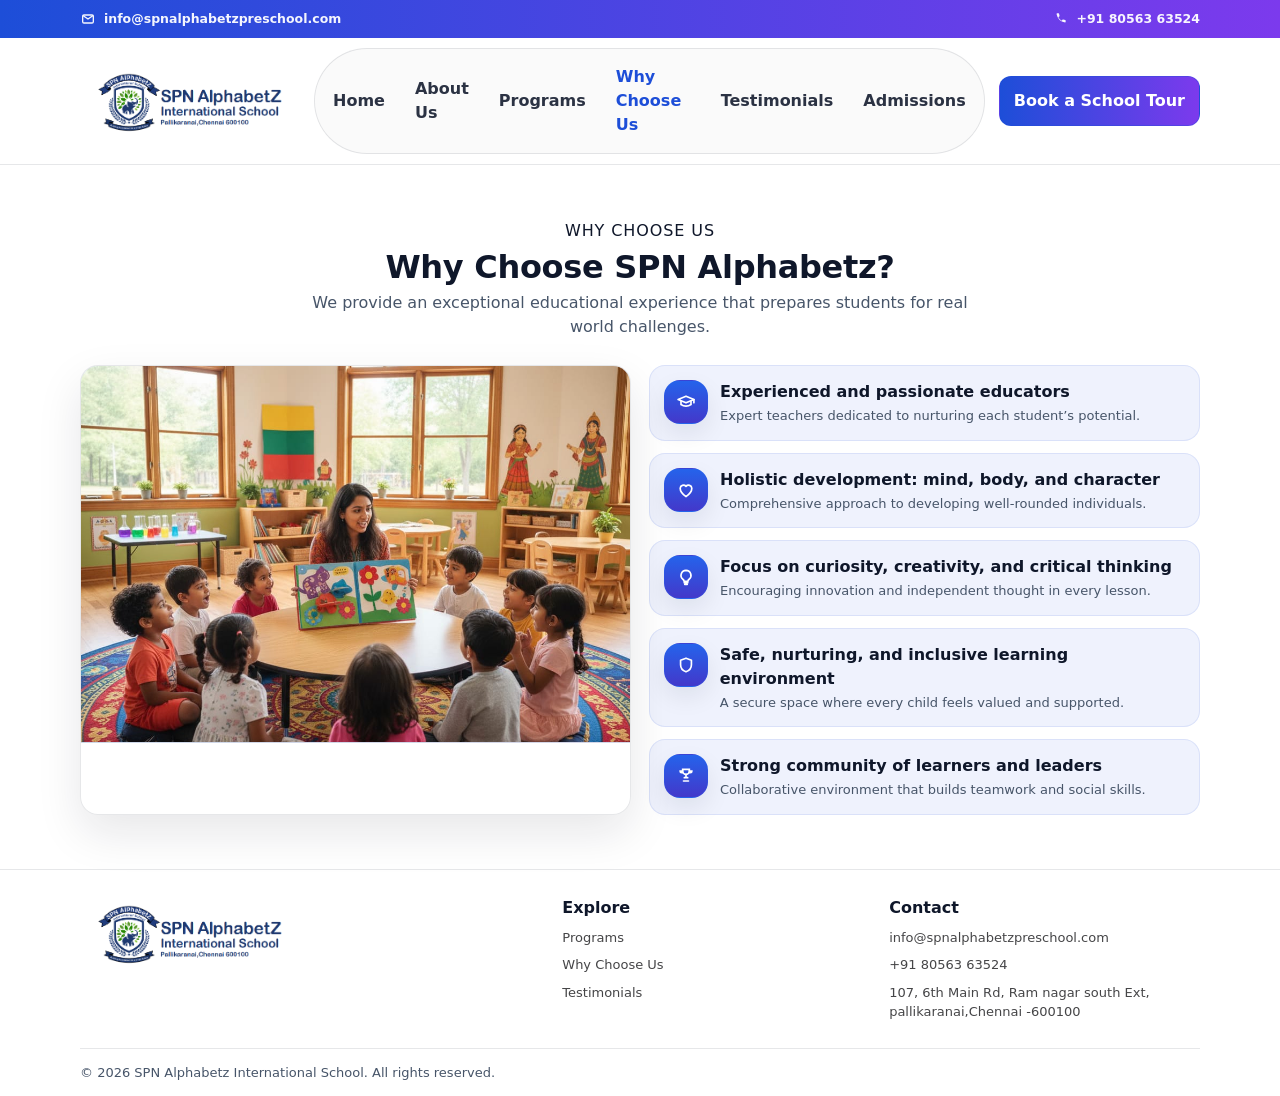
<file: why-choose-us.html>
<!doctype html>
<html lang="en">
<head>
  <meta charset="utf-8" />
  <meta name="viewport" content="width=device-width, initial-scale=1" />
  <title>Why Choose Us | SPN Alphabetz International School</title>
  <meta name="description" content="Find out why parents choose SPN Alphabetz International School for safe, nurturing, and future-ready education in Chennai." />
  <meta name="robots" content="index, follow" />
  <link rel="canonical" href="https://www.spnalphabetz.com/why-choose-us.html" />

  <meta property="og:type" content="website" />
  <meta property="og:title" content="Why Choose Us | SPN Alphabetz International School" />
  <meta property="og:description" content="Experienced educators, holistic development, and a safe learning environment." />
  <meta property="og:url" content="https://www.spnalphabetz.com/why-choose-us.html" />
  <meta property="og:image" content="https://www.spnalphabetz.com/assets/img/logo.png" />
  <meta property="og:site_name" content="SPN Alphabetz International School" />

  <meta name="twitter:card" content="summary_large_image" />
  <meta name="twitter:title" content="Why Choose Us | SPN Alphabetz International School" />
  <meta name="twitter:description" content="See what makes SPN Alphabetz a preferred preschool in Pallikaranai, Chennai." />
  <meta name="twitter:image" content="https://www.spnalphabetz.com/assets/img/logo.png" />

  <script type="application/ld+json">
    {
      "@context": "https://schema.org",
      "@type": "WebPage",
      "name": "Why Choose Us - SPN Alphabetz International School",
      "url": "https://www.spnalphabetz.com/why-choose-us.html",
      "description": "Reasons to choose SPN Alphabetz International School."
    }
  </script>
  <link rel="stylesheet" href="assets/css/styles.css" />
</head>
<body>
   <div class="topbar">
    <div class="container">
      <div class="row">
        <div style="display:flex; gap:14px; flex-wrap:wrap">
         
          <span class="item">
            <img src="assets/img/icons/mail.svg" alt="" aria-hidden="true" />
            <a href="mailto:info@spnalphabetzpreschool.com">info@spnalphabetzpreschool.com</a>
          </span>
        </div>
        <span class="item">
            <img src="assets/img/icons/phone.svg" alt="" aria-hidden="true" />
            <a href="tel:+918056363524">+91 80563 63524</a>
          </span>
      </div>
    </div>
  </div>
  <a class="skip-link" href="#main">Skip to content</a>

  <header class="site-header">
    <div class="container">
      <div class="bar">
        <a class="brand" href="index.html" aria-label="SPN Alphabetz home">
          <img class="logo-img" src="assets/img/logo.png" alt="SPN Alphabetz" />
          <!-- <span>
            <div class="name">SPN Alphabetz</div>
            <div class="tag">International School</div>
          </span> -->
        </a>

        <nav class="nav" aria-label="Primary">
          <div class="nav-links" role="list">
            <a data-nav href="index.html">Home</a>
            <a data-nav href="about.html">About Us</a>
            <a data-nav href="programs.html">Programs</a>
            <a data-nav href="why-choose-us.html">Why Choose Us</a>
            <a data-nav href="testimonials.html">Testimonials</a>
            <a data-nav href="admissions.html">Admissions</a>
          </div>
        </nav>

        <div class="header-actions">
          <a class="btn gradient" href="admissions.html">Book a School Tour</a>
          <button class="icon-btn mobile-toggle" type="button" data-mobile-toggle aria-expanded="false" aria-controls="mobilePanel" aria-label="Open menu">
            <svg width="22" height="22" viewBox="0 0 24 24" fill="none" xmlns="http://www.w3.org/2000/svg" aria-hidden="true">
              <path d="M4 7h16M4 12h16M4 17h16" stroke="currentColor" stroke-width="2" stroke-linecap="round"/>
            </svg>
          </button>
        </div>
      </div>

      <div id="mobilePanel" class="mobile-panel" data-mobile-panel hidden>
        <div class="inner">
          <a data-nav href="index.html">Home</a>
          <a data-nav href="about.html">About Us</a>
          <a data-nav href="programs.html">Programs</a>
          <a data-nav href="why-choose-us.html">Why Choose Us</a>
          <a data-nav href="testimonials.html">Testimonials</a>
          <a data-nav href="admissions.html">Admissions</a>
        </div>
      </div>
    </div>
  </header>

  <main id="main">
    <section class="section">
      <div class="container">
        <div class="section-head page-intro">
          <div>
            <div class="eyebrow" style="letter-spacing:.9px">WHY CHOOSE US</div>
            <h1 class="section-title">Why Choose SPN Alphabetz?</h1>
            <p class="section-desc">We provide an exceptional educational experience that prepares students for real world challenges.</p>
          </div>
          <!-- <a class="btn gradient" href="admissions.html">Book a Tour</a> -->
        </div>

        <div class="split" style="align-items:stretch">
          <article class="card" style="box-shadow: var(--shadow)">
            <div class="media-thumb" style="aspect-ratio: 16/11">
              <img src="assets/img/placeholders/why-campus.png" alt="Campus photo placeholder" />
            </div>
          </article>

          <div class="choose-list" aria-label="Why choose us highlights">
            <!-- <div class="choose-item">
              <div class="i" aria-hidden="true"><img src="assets/img/icons/chip.svg" alt="" /></div>
              <div>
                <div class="h">AI-driven learning for future-ready skills</div>
                <div class="s">Cutting-edge technology integration prepares students for tomorrow’s world.</div>
              </div>
            </div> -->

            <div class="choose-item">
              <div class="i" aria-hidden="true"><img src="assets/img/icons/cap.svg" alt="" /></div>
              <div>
                <div class="h">Experienced and passionate educators</div>
                <div class="s">Expert teachers dedicated to nurturing each student’s potential.</div>
              </div>
            </div>

            <div class="choose-item">
              <div class="i" aria-hidden="true"><img src="assets/img/icons/heart.svg" alt="" /></div>
              <div>
                <div class="h">Holistic development: mind, body, and character</div>
                <div class="s">Comprehensive approach to developing well-rounded individuals.</div>
              </div>
            </div>

            <div class="choose-item">
              <div class="i" aria-hidden="true"><img src="assets/img/icons/bulb.svg" alt="" /></div>
              <div>
                <div class="h">Focus on curiosity, creativity, and critical thinking</div>
                <div class="s">Encouraging innovation and independent thought in every lesson.</div>
              </div>
            </div>

            <div class="choose-item">
              <div class="i" aria-hidden="true"><img src="assets/img/icons/shield.svg" alt="" /></div>
              <div>
                <div class="h">Safe, nurturing, and inclusive learning environment</div>
                <div class="s">A secure space where every child feels valued and supported.</div>
              </div>
            </div>

            <div class="choose-item">
              <div class="i" aria-hidden="true"><img src="assets/img/icons/trophy.svg" alt="" /></div>
              <div>
                <div class="h">Strong community of learners and leaders</div>
                <div class="s">Collaborative environment that builds teamwork and social skills.</div>
              </div>
            </div>
          </div>
        </div>

      </div>
    </section>
  </main>

  <footer class="site-footer">
    <div class="container">
      <div class="footer-grid">
        <div>
          <div class="brand" style="min-width:auto">
            <img class="logo-img" src="assets/img/logo.png" alt="SPN Alphabetz" />
           
          </div>
         
        </div>
        <div>
          <h4>Explore</h4>
          <div class="small" style="display:grid; gap:8px">
            <a href="programs.html">Programs</a>
            <a href="why-choose-us.html">Why Choose Us</a>
            <a href="testimonials.html">Testimonials</a>
          </div>
        </div>
        <div>
          <h4>Contact</h4>
           <div class="small" style="display:grid; gap:8px">
            <a href="mailto:info@spnalphabetzpreschool.com">info@spnalphabetzpreschool.com</a>
            <a href="tel:+918056363524">+91 80563 63524</a>
            <a href="https://maps.app.goo.gl/bwhmD78rdMMxhFnt5" target="_blank">107, 6th Main Rd, Ram nagar south Ext, pallikaranai,Chennai -600100</a>
          </div>
        </div>
      </div>
  <div class="copyright">© <span data-year></span> SPN Alphabetz International School. All rights reserved.</div>
    </div>
  </footer>

  <button class="scroll-top" type="button" data-scroll-top aria-label="Scroll to top">
    <svg width="22" height="22" viewBox="0 0 24 24" fill="none" xmlns="http://www.w3.org/2000/svg" aria-hidden="true">
      <path d="M12 5l-7 7m7-7l7 7" stroke="currentColor" stroke-width="2" stroke-linecap="round" stroke-linejoin="round"/>
      <path d="M12 5v14" stroke="currentColor" stroke-width="2" stroke-linecap="round"/>
    </svg>
  </button>

  <div class="toast" data-toast role="status" aria-live="polite" aria-atomic="true">
    <div class="t" data-toast-title>Done</div>
    <div class="d" data-toast-desc></div>
  </div>

  <script src="assets/js/main.js" defer></script>
</body>
</html>
</file>
<file: assets/css/styles.css>
/*
  SPN Alphabetz - Production-ready static CSS
  Notes:
  - Uses CSS variables for theming.
  - Mobile-first, responsive layout.
  - Components: header/nav, hero, sections, cards, sliders, accordions, forms.
*/

:root{
  --text: #0f172a;
  --muted: #475569;

  /* Brand palette (primary → secondary) */
  --brand: #3b82f6;   /* Blue */
  --brand-2:#7c3aed;  /* Violet */
  --accent: #f97316;  /* Orange */

  --ok: #16a34a;
  --warn:#f59e0b;
  --danger:#ef4444;

  --border: rgba(15, 23, 42, 0.10);
  --shadow: 0 18px 45px rgba(15, 23, 42, .10);
  --shadow-sm: 0 10px 24px rgba(15, 23, 42, .08);
  --radius: 18px;
  --radius-sm: 12px;
  --container: 1120px;
  --header-h: 76px;
  --focus: 0 0 0 4px rgba(59, 130, 246, .25);

  /* Figma-like extras */
  --bg-soft: #eef4ff;
  --surface-soft: #f8fbff;
  --brand-deep: #1d4ed8;
  --brand-pill: rgba(29,78,216,.10);
}

/* Small primitive helpers */
.sr-only{position:absolute; width:1px; height:1px; padding:0; margin:-1px; overflow:hidden; clip:rect(0,0,0,0); white-space:nowrap; border:0}
.gradient-text{
  background: linear-gradient(90deg, var(--brand), var(--brand-2));
  -webkit-background-clip: text;
  background-clip: text;
  color: transparent;
}
.muted{color: var(--muted)}

/* Top bar (matches screenshot header strip) */
.topbar{
  background: linear-gradient(90deg, var(--brand-deep), var(--brand-2));
  color:#fff;
  font-weight:650;
  font-size: 12.5px;
}
.topbar .row{
  height: 38px;
  display:flex;
  align-items:center;
  justify-content:space-between;
  gap: 12px;
}
.topbar .item{display:inline-flex; align-items:center; gap:8px; opacity:.95}
.topbar a{color:#fff}
.topbar svg{opacity:.92}
.topbar .item img{width:16px; height:16px; display:block}

*{box-sizing:border-box}
html{scroll-behavior:smooth}
body{
  margin:0;
  font-family: ui-sans-serif, system-ui, -apple-system, Segoe UI, Roboto, Arial, "Noto Sans", "Helvetica Neue", sans-serif;
  color:var(--text);
  background:
    radial-gradient(1100px 560px at 12% -10%, rgba(124,58,237,.22), transparent 55%),
    radial-gradient(960px 560px at 92% 0%, rgba(59,130,246,.18), transparent 50%),
    radial-gradient(900px 560px at 40% 20%, rgba(249,115,22,.10), transparent 50%),
    linear-gradient(180deg, #ffffff, var(--bg));
  line-height:1.5;
}
img{max-width:100%; display:block}
a{color:inherit; text-decoration:none}
button, input, textarea, select{font:inherit}

.container{
  width:min(var(--container), calc(100% - 2*18px));
  margin-inline:auto;
}

.skip-link{
  position:absolute;
  left:-999px;
  top:10px;
  background:#fff;
  color:#000;
  padding:10px 14px;
  border-radius:10px;
  z-index:9999;
}
.skip-link:focus{left:10px; outline:none}

/* Header */
.site-header{
  /* Header should scroll with the page (not fixed) */
  position:relative;
  z-index:1000;
  backdrop-filter:saturate(180%) blur(12px);
  background: rgba(255,255,255,.70);
  border-bottom:1px solid var(--border);
}

/* Optional “logo image + text” brand layout */
.brand{display:flex; align-items:center; gap:12px}
.brand .logo-img{
  display:block;
  width: clamp(160px, 18vw, 220px);
  height:auto;
  max-height: 74px;
  object-fit:contain;
}
.site-header .bar{
  min-height:var(--header-h);
  padding: 10px 0;
  display:flex;
  align-items:center;
  justify-content:space-between;
  gap:14px;
}
.brand{
  display:flex;
  align-items:center;
  gap:10px;
  /* Brand area sizing restored so header/nav layout remains stable */
  min-width: 160px;
  flex-shrink:0;
}
.brand .logo{
  width:42px;
  height:42px;
  border-radius:14px;
  background: linear-gradient(135deg, var(--brand), var(--brand-2));
  box-shadow: 0 10px 22px rgba(59,130,246,.18);
}
.brand .name{font-weight:800; letter-spacing:.2px}
.brand .tag{font-size:12px; color:var(--muted); margin-top:-2px}

.nav{
  display:flex;
  align-items:center;
  gap:10px;
  flex:1;
  justify-content:center;
  min-width:0;
}

.nav-links{
  display:flex;
  align-items:center;
  gap:6px;
  padding:6px;
  border:1px solid var(--border);
  background: rgba(15,23,42,.02);
  border-radius: 999px;
}
.nav-links a{
  position:relative;
  padding: 10px 12px;
  font-weight:600;
  color: rgba(15, 23, 42, .88);
  border-radius: 999px;
  transition: background .18s ease, color .18s ease;
}
.nav-links a:hover{background: rgba(15,23,42,.05)}
.nav-links a[aria-current="page"]{
  color: var(--brand-deep);
  background: transparent;
  box-shadow: none;
}

.header-actions{display:flex; align-items:center; gap:10px}

.header-actions .btn{white-space:nowrap}

.btn{
  display:inline-flex;
  align-items:center;
  justify-content:center;
  gap:10px;
  padding: 12px 14px;
  border-radius: 12px;
  border:1px solid var(--border);
  background: rgba(15,23,42,.03);
  color:var(--text);
  font-weight:750;
  cursor:pointer;
  transition: transform .12s ease, background .18s ease, border-color .18s ease;
}
.btn:hover{background: rgba(15,23,42,.05)}
.btn:active{transform: translateY(1px)}
.btn:focus-visible{outline:none; box-shadow: var(--focus)}

.btn.primary{
  border-color: rgba(59,130,246,.40);
  background: linear-gradient(135deg, rgba(59,130,246,.22), rgba(124,58,237,.18));
}

.btn.gradient{
  border-color: rgba(29,78,216,.35);
  background: linear-gradient(90deg, var(--brand-deep), var(--brand-2));
  color:#fff;
}
.btn.gradient:hover{filter: brightness(1.02)}
.btn.primary:hover{border-color: rgba(59,130,246,.65)}

.icon-btn{
  width:44px;
  height:44px;
  border-radius: 14px;
  border:1px solid var(--border);
  background: rgba(15,23,42,.03);
  color:var(--text);
  cursor:pointer;
}
.icon-btn:focus-visible{outline:none; box-shadow: var(--focus)}

.mobile-toggle{display:none}

/* Mobile nav */
.mobile-panel{
  display:none;
  border-top:1px solid var(--border);
  background: rgba(255,255,255,.80);
}
.mobile-panel .inner{padding: 12px 0 14px}
.mobile-panel a{
  display:block;
  padding: 12px 12px;
  margin: 4px 0;
  border-radius: 12px;
  border:1px solid transparent;
  background: rgba(15,23,42,.03);
  font-weight:700;
}
.mobile-panel a:hover{background: rgba(15,23,42,.05)}
.mobile-panel a[aria-current="page"]{border-color: rgba(59,130,246,.4)}
.mobile-panel a[aria-current="page"]{
  color: var(--brand-deep);
  border-color: transparent;
  background: transparent;
}

@media (max-width: 1080px){
  .nav-links{display:none}
  .mobile-toggle{display:inline-flex}
  .mobile-panel{display:block}
  .header-actions .btn{display:none}
  .site-header .bar{gap:10px}
  .brand{min-width:0}
  .brand .logo-img{max-height: 64px}
}

/* Hero */
.hero{
  padding: 34px 0 10px;
}

/* Figma hero pill */
.hero-pill{
  display:inline-flex;
  align-items:center;
  gap:10px;
  padding: 9px 14px;
  border-radius: 999px;
  background: var(--brand-pill);
  border:1px solid rgba(29,78,216,.18);
  color: var(--brand-deep);
  font-weight: 800;
  font-size: 13px;
}
.hero-pill .icon{
  width: 30px;
  height: 30px;
  border-radius: 12px;
  display:grid;
  place-items:center;
  background: #fff;
  border:1px solid rgba(15,23,42,.10);
  box-shadow: var(--shadow-sm);
}
.hero-pill .icon img{width:18px; height:18px; display:block}
.hero-grid{
  display:grid;
  grid-template-columns: 1.1fr .9fr;
  gap: 22px;
  align-items: stretch;
}
.hero-card{
  border:1px solid var(--border);
  background: linear-gradient(180deg, rgba(255,255,255,.95), rgba(255,255,255,.78));
  border-radius: var(--radius);
  box-shadow: var(--shadow);
  overflow:hidden;
}

/* Figma-like scene image */
.hero-media{
  border-radius: 18px;
  overflow:hidden;
  border:1px solid var(--border);
  box-shadow: var(--shadow);
}
.hero-media img{width:100%; height:100%; object-fit: cover}

.float-chip{
  position:absolute;
  left: 18px;
  bottom: 16px;
  display:flex;
  align-items:center;
  gap:10px;
  padding: 10px 12px;
  border-radius: 14px;
  background: rgba(255,255,255,.85);
  border:1px solid rgba(15,23,42,.10);
  box-shadow: var(--shadow-sm);
}
.float-chip .mini{
  width: 34px;
  height: 34px;
  border-radius: 14px;
  display:grid;
  place-items:center;
  background: rgba(29,78,216,.12);
  color: var(--brand-deep);
}
.float-chip .mini img{width:18px; height:18px; display:block}
.float-chip .t{font-weight:900; font-size: 13px; line-height:1.1}
.float-chip .d{font-size: 12px; color: var(--muted); font-weight:700; margin-top:2px}
.hero-content{padding: 26px}
.kicker{
  display:inline-flex;
  gap:10px;
  align-items:center;
  padding: 8px 12px;
  border-radius: 999px;
  border:1px solid var(--border);
  background: rgba(15,23,42,.03);
  color: rgba(15,23,42,.92);
  font-weight:800;
  font-size: 13px;
}
.kicker .dot{width:10px; height:10px; border-radius:999px; background: var(--ok)}

.hero h1{margin: 14px 0 10px; font-size: clamp(30px, 4vw, 46px); line-height:1.08; letter-spacing:-.6px}
.hero p{margin:0 0 18px; color: var(--muted); font-size: 16px}

.hero-actions{display:flex; gap:10px; flex-wrap:wrap}

.hero-metrics{
  display:grid;
  grid-template-columns: repeat(3, 1fr);
  gap: 10px;
  padding: 16px;
  border-top:1px solid var(--border);
  background: rgba(15,23,42,.02);
}
.metric{
  padding: 12px;
  border-radius: 14px;
  border:1px solid var(--border);
  background: rgba(255,255,255,.75);
}
.metric .num{font-weight:900; font-size: 20px}
.metric .lbl{color: var(--muted); font-weight:700; font-size: 12px; margin-top:2px}

/* Slider */
.slider{
  position:relative;
  height: 100%;
  min-height: 390px;
  display:flex;
  flex-direction:column;
}
.slides{position:relative; flex:1; overflow:hidden}
.slide{
  position:absolute;
  inset:0;
  opacity:0;
  transform: translateX(12px);
  transition: opacity .35s ease, transform .35s ease;
}
.slide.is-active{opacity:1; transform: translateX(0)}
.slide .media{
  position:absolute;
  inset:0;
  background:
    radial-gradient(700px 400px at 20% 10%, rgba(59,130,246,.18), transparent 60%),
    radial-gradient(600px 420px at 80% 0%, rgba(124,58,237,.16), transparent 55%),
    radial-gradient(520px 380px at 60% 40%, rgba(249,115,22,.10), transparent 55%),
    linear-gradient(135deg, rgba(255,255,255,.35), rgba(255,255,255,.12));
}
.slide .media img{
  width:100%;
  height:100%;
  object-fit: cover;
  opacity:.95;
  mix-blend-mode: normal;
}
.slide .overlay{
  position:absolute;
  inset:0;
  background: linear-gradient(180deg, rgba(255,255,255,.10) 0%, rgba(15,23,42,.55) 85%);
}
.slide .caption{
  position:absolute;
  left: 16px;
  right: 16px;
  bottom: 16px;
  border:1px solid var(--border);
  background: rgba(255,255,255,.70);
  backdrop-filter: blur(10px);
  border-radius: var(--radius);
  padding: 14px;
}
.slide .caption .title{font-weight:900; letter-spacing:-.3px}
.slide .caption .text{color: var(--muted); margin-top:4px; font-weight:650; font-size: 13px}

.slider-controls{
  display:flex;
  align-items:center;
  justify-content:space-between;
  gap:12px;
  padding: 12px 14px;
  border-top:1px solid var(--border);
  background: rgba(15,23,42,.02);
}
.dots{display:flex; gap:8px; align-items:center}
.dot-btn{
  width:10px;
  height:10px;
  border-radius:999px;
  border:1px solid rgba(15,23,42,.18);
  background: rgba(15,23,42,.05);
  cursor:pointer;
}
.dot-btn[aria-current="true"]{
  background: linear-gradient(135deg, var(--brand), var(--brand-2));
  border-color: rgba(59,130,246,.45);
}

/* Sections */
.section{padding: 54px 0}
.section-head{display:flex; align-items:flex-end; justify-content:space-between; gap:14px; margin-bottom: 18px}
.section-title{margin:0; font-size: clamp(22px, 2.6vw, 32px); letter-spacing:-.3px}
.section-desc{margin:0; color: var(--muted); max-width: 66ch}

.page-intro{
  justify-content:center;
  text-align:center;
  margin-bottom: 26px;
}

.page-intro > div{
  max-width: 980px;
}

.page-intro .section-desc{
  margin-inline:auto;
}

.page-intro > .btn{
  display:none;
}

.grid{
  display:grid;
  gap: 14px;
}
.grid.cols-3{grid-template-columns: repeat(3, 1fr)}
.grid.cols-2{grid-template-columns: repeat(2, 1fr)}

.card{
  border:1px solid var(--border);
  border-radius: var(--radius);
  background: rgba(255,255,255,.85);
  overflow:hidden;
}

.card.hover:hover{transform: translateY(-2px); box-shadow: var(--shadow-sm)}
.card.hover{transition: transform .15s ease, box-shadow .2s ease}

/* Icon tiles (Programs section) */
.tile{
  display:flex;
  gap: 14px;
  align-items:flex-start;
}
.icon-square{
  width: 46px;
  height: 46px;
  border-radius: 14px;
  display:grid;
  place-items:center;
  color:#fff;
  box-shadow: 0 12px 26px rgba(15,23,42,.14);
}
.icon-square img{width:22px; height:22px; display:block}
.icon-square.blue{background: linear-gradient(180deg, #1d4ed8, #2563eb)}
.icon-square.purple{background: linear-gradient(180deg, #6d28d9, #8b5cf6)}
.icon-square.pink{background: linear-gradient(180deg, #c026d3, #ec4899)}
.icon-square.orange{background: linear-gradient(180deg, #ea580c, #f97316)}
.icon-square.green{background: linear-gradient(180deg, #15803d, #22c55e)}
.icon-square.red{background: linear-gradient(180deg, #be123c, #fb7185)}

.tile h3{margin: 2px 0 6px}
.tile p{margin:0; color: var(--muted); font-weight:450}

/* Choose-us list cards (right side list) */
.choose-list{display:grid; gap: 12px}
.choose-item{
  display:flex;
  align-items:flex-start;
  gap: 12px;
  padding: 14px;
  border-radius: 16px;
  background: rgba(29,78,216,.07);
  border:1px solid rgba(29,78,216,.10);
}
.choose-item .i{
  width: 44px;
  height: 44px;
  border-radius: 16px;
  display:grid;
  place-items:center;
  background: linear-gradient(180deg, #2563eb, #4338ca);
  border:1px solid rgba(37,99,235,.28);
  color: #fff;
  box-shadow: var(--shadow-sm);
}
.choose-item .i img{width:20px; height:20px; display:block}
.choose-item .h{font-weight:700}
.choose-item .s{color: var(--muted); font-weight:450; font-size: 13px; margin-top:2px}

/* Testimonials cards (two large cards like screenshot) */
.testimonial-grid{display:grid; grid-template-columns: 1fr 1fr; gap: 18px}
.t-card{
  background: rgba(255,255,255,.88);
  border:1px solid rgba(15,23,42,.10);
  box-shadow: var(--shadow);
  border-radius: 18px;
  padding: 18px;
  min-height: 280px;
  position:relative;
}
.t-stars{display:flex; gap:4px; color:#f59e0b}
.t-stars img{width:18px; height:18px; display:block}
.t-quote{margin: 12px 0 14px; color: #334155; font-weight:450; line-height:1.7}
.t-footer{display:flex; align-items:center; gap: 12px; margin-top: 18px}
.testimonial-slider{
  min-height: auto;
  border: 1px solid var(--border);
  border-radius: var(--radius);
  overflow: hidden;
  background: rgba(255,255,255,.9);
}
.testimonial-slider .slides{padding: 6px; transition: height .28s ease}
.testimonial-slider .slides{
  position: relative;
  overflow: visible;
  flex: 0 0 auto;
}
.testimonial-slider .slide{
  position: static;
  inset: auto;
  opacity: 1;
  transform: none;
  padding: 2px;
  display: none;
}
.testimonial-slider .slide.is-active{
  display: block;
}
.testimonial-slider .testimonial-grid{
  margin: 0;
  height: 100%;
  grid-template-columns: repeat(2, 1fr);
}
.testimonial-slider .t-card{
  margin: 0;
  height: 100%;
}
.avatar{
  width: 44px;
  height: 44px;
  border-radius: 999px;
  display:grid;
  place-items:center;
  background: linear-gradient(180deg, var(--brand), var(--brand-2));
  color:#fff;
}
.t-name{font-weight:900}
.t-sub{font-size: 12.5px; color: var(--muted); font-weight:650; margin-top:2px}
.t-mark{
  position:absolute;
  right: 16px;
  top: 16px;
  opacity:.12;
}
.t-mark img{width:54px; height:54px; display:block}

.gallery-wrap{
  overflow: hidden;
  border-radius: var(--radius);
}

.gallery-slider{
  min-height: 430px;
  border: 0;
  background: rgba(255,255,255,.9);
}

.gallery-slider .slide .media img{
  object-fit: cover;
  object-position: center;
}

.gallery-slider .caption{
  max-width: 620px;
}

/* Contact tiles + admissions form like screenshot */
.contact-grid{display:grid; grid-template-columns: 1fr 1fr; gap: 18px; align-items:start}
.contact-tiles{display:grid; grid-template-columns: 1fr 1fr; gap: 14px}
.contact-tile{padding: 18px; border-radius: 18px; background: rgba(255,255,255,.86); border:1px solid rgba(15,23,42,.10); box-shadow: var(--shadow-sm)}
.contact-tile h3{margin: 10px 0 6px}
.contact-tile p{margin:0; color: var(--muted); font-weight:450}

/* Programs page screenshot styling */
.program-card{border-radius:22px; border:1px solid transparent; box-shadow: none}
.program-card .pad{padding:28px}
.program-card .tile{display:block}
.program-card .icon-square{
  width:64px;
  height:64px;
  aspect-ratio: 1 / 1;
  border-radius:22px;
  margin-bottom:22px;
  flex: 0 0 auto;
}
.program-card .icon-square img{width:64px; height:64px; display:block; object-fit:contain}
.program-card h3{
  margin:0 0 10px;
  font-size: clamp(20px, 2.1vw, 20px);
  line-height:1.2;
  letter-spacing:-.2px;
  font-weight:700;
  color:#102a4d;
}
.program-card p{
  margin:0;
  font-size: 16px;
  line-height:1.55;
  font-weight:450;
  color:#334e68;
}
.program-card.card-blue{background:#e9edf8; border-color:#86b6ff}
.program-card.card-purple{background:#e9edf8}
.program-card.card-lilac{background:#efeaf7}
.program-card.card-cream{background:#f3eee4}
.program-card.card-green{background:#e6f2eb}
.program-card.card-rose{background:#f4eaee}

.curriculum-grid{grid-template-columns: repeat(4, 1fr); gap: 18px}

.program-levels-grid{
  display:grid;
  grid-template-columns: repeat(3, 1fr);
  gap: 22px;
}

.level-card{
  border-radius: 28px;
  padding: 20px;
  border:1px solid rgba(15,23,42,.08);
  box-shadow: var(--shadow-sm);
}

.level-aqua{background:#dff0f2}
.level-cream{background:#efe9df}
.level-pink{background:#f7e6ea}

.level-media{
  width:100%;
  aspect-ratio: 16 / 9;
  object-fit: cover;
  border-radius: 22px;
}

.level-card h3{
  margin: 14px 0 8px;
  font-size: clamp(24px, 3.4vw, 24px);
  line-height:1.15;
  letter-spacing:-.4px;
}

.level-card p{
  margin:0;
  color:#394452;
  font-size: 16px;
  line-height:1.65;
  min-height: 106px;
}

.level-meta{
  margin-top: 14px;
  border-radius: 22px;
  color:#fff;
  display:grid;
  grid-template-columns: repeat(3, 1fr);
  overflow:hidden;
}

.level-meta span{
  padding: 13px 10px 11px;
  text-align:center;
  display:grid;
  gap:2px;
}

.level-meta span + span{border-left:1px dashed rgba(255,255,255,.45)}
.level-meta strong{font-size: 16px; line-height:1.1}
.level-meta em{font-style:normal; font-size:13px; opacity:.92; font-weight:650}

.level-blue{background: linear-gradient(90deg, #3b82f6, #4f46e5)}
.level-orange{background: linear-gradient(90deg, #fb923c, #f59e0b)}
.level-rose{background: linear-gradient(90deg, #fb7185, #ef4444)}

.program-gallery{
  margin-top: 26px;
  display:grid;
  grid-template-columns: repeat(4, 1fr);
  gap: 26px;
}
.program-photo{
  position:relative;
  overflow:hidden;
  border-radius: 18px;
  min-height: 264px;
  box-shadow: var(--shadow-sm);
}
.program-photo img{width:100%; height:100%; object-fit:cover; display:block}
.program-photo::after{
  content:"";
  position:absolute;
  inset:0;
  background: linear-gradient(180deg, rgba(0,0,0,0) 45%, rgba(15,23,42,.75) 100%);
}
.program-photo .cap{
  position:absolute;
  left:16px;
  bottom:14px;
  color:#fff;
  font-weight:900;
  z-index:1;
  font-size: 16px;
}

.curriculum-visual{
  margin-top: 30px;
  text-align:center;
}

.curriculum-visual .section-desc{
  margin: 8px auto 0;
}

.curriculum-poster{
  margin: 18px 0 0;
  padding: 14px;
  border-radius: 22px;
  border:1px solid var(--border);
  background: rgba(255,255,255,.88);
  box-shadow: var(--shadow-sm);
}

.curriculum-poster img{
  width:min(760px, 100%);
  height:auto;
  margin-inline:auto;
  border-radius: 16px;
  display:block;
}

.form-grid{display:grid; grid-template-columns: 1fr 1fr; gap: 12px}
.form-grid .span-2{grid-column: 1 / -1}
.btn.full{width:100%}

@media (max-width: 980px){
  .testimonial-grid{grid-template-columns: 1fr}
  .contact-grid{grid-template-columns: 1fr}
  .curriculum-grid{grid-template-columns: repeat(2, 1fr)}
  .program-levels-grid{grid-template-columns: 1fr 1fr}
  .program-gallery{grid-template-columns: repeat(2, 1fr)}
  .program-card h3{font-size: clamp(20px, 3.2vw, 20px)}
  .level-card h3{font-size: clamp(28px, 3.4vw, 38px)}
}

@media (max-width: 720px){
  .contact-tiles{grid-template-columns: 1fr}
  .form-grid{grid-template-columns: 1fr}
  .form-grid .span-2{grid-column:auto}
  .curriculum-grid{grid-template-columns: 1fr}
  .program-levels-grid{grid-template-columns: 1fr}
  .program-gallery{grid-template-columns: 1fr}
  .program-card .icon-square{width:74px; height:74px; border-radius:18px}
  .program-card .icon-square img{width:34px; height:34px}
  .program-card h3{font-size:28px}
  .program-card p{font-size:17px}
  .level-card{padding:16px}
  .level-card h3{font-size:34px}
  .level-card p{min-height:auto}
}
.card .pad{padding: 18px}
.card .eyebrow{font-weight:900; font-size:12px; color: rgba(234,240,255,.78); letter-spacing:.8px; text-transform:uppercase}
.card h3{margin:8px 0 6px; letter-spacing:-.2px}
.card p{margin:0; color: var(--muted)}

.badge-row{display:flex; gap:8px; flex-wrap:wrap; margin-top: 12px}
.badge{
  padding: 6px 10px;
  border-radius: 999px;
  border:1px solid var(--border);
  background: rgba(15,23,42,.03);
  color: rgba(15,23,42,.78);
  font-weight:750;
  font-size: 12px;
}

.media-thumb{
  aspect-ratio: 16/9;
  border-bottom:1px solid var(--border);
  background: linear-gradient(135deg, rgba(59,130,246,.14), rgba(124,58,237,.10));
}
.media-thumb img{width:100%; height:100%; object-fit:cover; opacity:.98; mix-blend-mode: normal}

.split{
  display:grid;
  grid-template-columns: 1fr 1fr;
  gap: 18px;
  align-items: start;
}

.list{margin:0; padding-left: 18px; color: var(--muted)}
.list li{margin: 8px 0}

/* Quote slider */
.quote{
  padding: 18px;
  border:1px solid var(--border);
  border-radius: var(--radius);
  background: rgba(255,255,255,.85);
}
.quote .text{margin:0; font-weight: 750; letter-spacing:-.15px}
.quote .meta{margin-top:10px; color: var(--muted); font-weight:700; font-size: 13px}

/* Accordion */
.accordion{display:grid; gap:10px}
.acc-item{border:1px solid var(--border); border-radius: var(--radius); background: rgba(255,255,255,.032); overflow:hidden}
.acc-item{background: rgba(255,255,255,.85)}
.acc-btn{width:100%; text-align:left; padding: 14px 16px; background: transparent; border:0; color:var(--text); font-weight:900; cursor:pointer; display:flex; align-items:center; justify-content:space-between; gap:12px}
.acc-btn:focus-visible{outline:none; box-shadow: var(--focus)}
.acc-panel{max-height:0; overflow:hidden; transition: max-height .25s ease; border-top:1px solid var(--border)}
.acc-panel .inner{padding: 12px 16px; color: var(--muted); font-weight:650}
.acc-item.is-open .acc-panel{max-height: 220px}

/* Forms */
.form{display:grid; gap:12px}
.field{
  display:grid;
  gap:8px;
}
.label{font-weight:700; font-size: 13px; color: rgba(19, 20, 21, 0.9)}
.input, .textarea, .select{
  width:100%;
  padding: 12px 12px;
  border-radius: 12px;
  border:1px solid var(--border);
  background: rgba(255,255,255,.90);
  color: var(--text);
}
.textarea{min-height: 120px; resize: vertical}
.input:focus, .textarea:focus, .select:focus{outline:none; box-shadow: var(--focus); border-color: rgba(106,168,255,.40)}
.help{color: var(--muted); font-size: 12px; margin:0}

/* Footer */
.site-footer{border-top:1px solid var(--border); background: rgba(0,0,0,.14)}
.site-footer{background: rgba(255,255,255,.65)}
.footer-grid{display:grid; grid-template-columns: 1.2fr .8fr .8fr; gap: 16px; padding: 26px 0}
.footer-grid h4{margin:0 0 8px}
.footer-grid a{color: rgb(38, 39, 41, 0.86)}
.footer-grid a:hover{text-decoration: underline}
.small{color: var(--muted); font-size: 13px}
.copyright{border-top:1px solid var(--border); padding: 14px 0; color: var(--muted); font-size: 13px}

/* Utilities */
.pill{
  display:inline-flex;
  align-items:center;
  gap:10px;
  padding: 9px 12px;
  border-radius: 999px;
  border:1px solid var(--border);
  background: rgba(255,255,255,.03);
  color: rgba(234,240,255,.88);
  font-weight:800;
}
hr.sep{border:0; border-top:1px solid var(--border); margin: 18px 0}

.toast{
  position: fixed;
  right: 16px;
  bottom: 16px;
  z-index: 9999;
  border:1px solid var(--border);
  background: rgba(255,255,255,.78);
  backdrop-filter: blur(12px);
  border-radius: 16px;
  padding: 12px 14px;
  box-shadow: var(--shadow);
  max-width: min(420px, calc(100% - 32px));
  display:none;
}
.toast.show{display:block}
.toast .t{font-weight:900}
.toast .d{color: var(--muted); font-weight:650; margin-top:4px; font-size: 13px}

.scroll-top{
  position: fixed;
  right: 16px;
  bottom: 16px;
  z-index: 999;
  width: 48px;
  height: 48px;
  border-radius: 16px;
  border:1px solid var(--border);
  background: rgba(255,255,255,.75);
  color: var(--text);
  display:none;
  align-items:center;
  justify-content:center;
  cursor:pointer;
}
.scroll-top.show{display:flex}

/* Responsive */
@media (max-width: 980px){
  .hero-grid{grid-template-columns: 1fr;}
  .slider{min-height: 340px}
  .grid.cols-3{grid-template-columns: 1fr 1fr}
  .split{grid-template-columns: 1fr}
  .footer-grid{grid-template-columns: 1fr 1fr}
}

@media (max-width: 720px){
  .grid.cols-3, .grid.cols-2{grid-template-columns: 1fr}
  .footer-grid{grid-template-columns: 1fr}
  .hero-content{padding: 20px}
  .hero-metrics{grid-template-columns: 1fr;}
  .site-header .bar{padding: 8px 0}
  .brand .logo-img{max-height: 56px}
}
</file>
